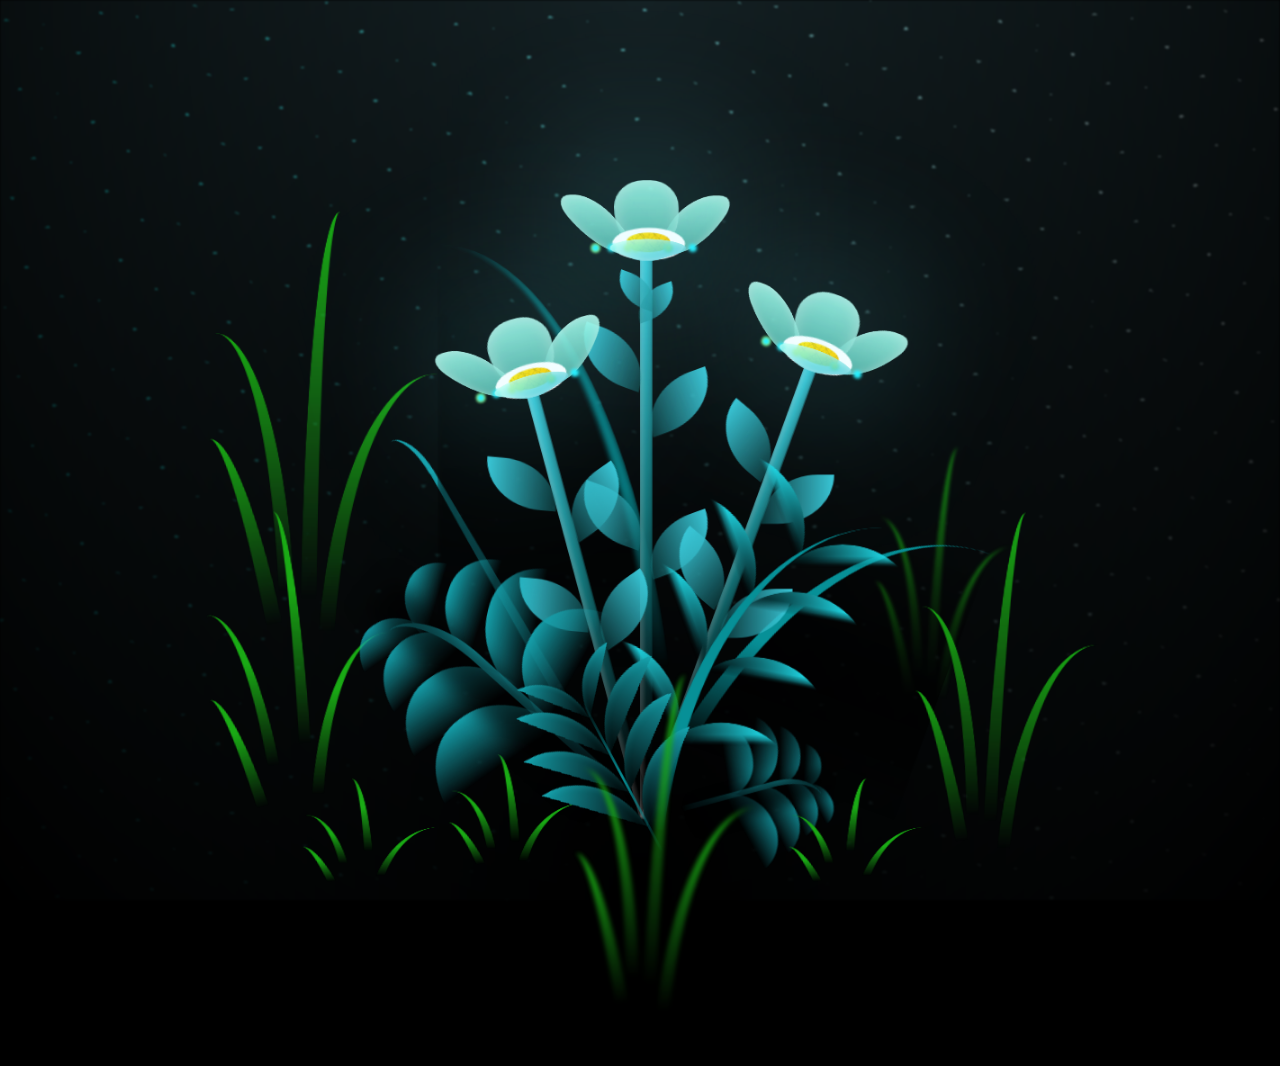
<file: nurulnafhiaturrohma/index.html>
<!DOCTYPE html>
<html lang="en">
<head>
    <meta charset="UTF-8">
    <title>I Love You</title>
    <meta name=keywords content="i love you nurul nafhiatur rohma, nurul nafhiatur rohma, i love you, i love you nurul, love you">
    <meta name=description content="I Love You, Nurul Nafhiatur Rohma.. I made this for you my love.. Hope you like it.. Papayy..">
    <link rel=icon type=image/png href=https://raw.githubusercontent.com/muhrizki1996/Pub-HTML-Muhammad-Rizki/main/nurulnafhiaturrohma/assets/img/favicon.png>
    <link rel=icon type=image/png href=https://raw.githubusercontent.com/muhrizki1996/Pub-HTML-Muhammad-Rizki/main/nurulnafhiaturrohma/assets/img/favicon-48x48.png sizes=48x48>
    <link rel=icon type=image/png href=https://raw.githubusercontent.com/muhrizki1996/Pub-HTML-Muhammad-Rizki/main/nurulnafhiaturrohma/assets/img/favicon-128x128.png sizes=128x128>
    <link rel=icon type=image/png href=https://raw.githubusercontent.com/muhrizki1996/Pub-HTML-Muhammad-Rizki/main/nurulnafhiaturrohma/assets/img//favicon-256x256.png sizes=256x256>
    <style>
      *,
*::after,
*::before {
  padding: 0;
  margin: 0;
  box-sizing: border-box;
}

:root {
  --dark-color: #000;
}

body {
  display: flex;
  align-items: flex-end;
  justify-content: center;
  min-height: 100vh;
  background-color: var(--dark-color);
  overflow: hidden;
  perspective: 1000px;
}

.night {
  position: fixed;
  left: 50%;
  top: 0;
  transform: translateX(-50%);
  width: 100%;
  height: 100%;
  filter: blur(0.1vmin);
  background-image: radial-gradient(ellipse at top, transparent 0%, var(--dark-color)), radial-gradient(ellipse at bottom, var(--dark-color), rgba(145, 233, 255, 0.2)), repeating-linear-gradient(220deg, black 0px, black 19px, transparent 19px, transparent 22px), repeating-linear-gradient(189deg, black 0px, black 19px, transparent 19px, transparent 22px), repeating-linear-gradient(148deg, black 0px, black 19px, transparent 19px, transparent 22px), linear-gradient(90deg, #00fffa, #f0f0f0);
}

.flowers {
  position: relative;
  transform: scale(0.9);
}

.flower {
  position: absolute;
  bottom: 10vmin;
  transform-origin: bottom center;
  z-index: 10;
  --fl-speed: 0.8s;
}
.flower--1 {
  animation: moving-flower-1 4s linear infinite;
}
.flower--1 .flower__line {
  height: 70vmin;
  animation-delay: 0.3s;
}
.flower--1 .flower__line__leaf--1 {
  animation: blooming-leaf-right var(--fl-speed) 1.6s backwards;
}
.flower--1 .flower__line__leaf--2 {
  animation: blooming-leaf-right var(--fl-speed) 1.4s backwards;
}
.flower--1 .flower__line__leaf--3 {
  animation: blooming-leaf-left var(--fl-speed) 1.2s backwards;
}
.flower--1 .flower__line__leaf--4 {
  animation: blooming-leaf-left var(--fl-speed) 1s backwards;
}
.flower--1 .flower__line__leaf--5 {
  animation: blooming-leaf-right var(--fl-speed) 1.8s backwards;
}
.flower--1 .flower__line__leaf--6 {
  animation: blooming-leaf-left var(--fl-speed) 2s backwards;
}
.flower--2 {
  left: 50%;
  transform: rotate(20deg);
  animation: moving-flower-2 4s linear infinite;
}
.flower--2 .flower__line {
  height: 60vmin;
  animation-delay: 0.6s;
}
.flower--2 .flower__line__leaf--1 {
  animation: blooming-leaf-right var(--fl-speed) 1.9s backwards;
}
.flower--2 .flower__line__leaf--2 {
  animation: blooming-leaf-right var(--fl-speed) 1.7s backwards;
}
.flower--2 .flower__line__leaf--3 {
  animation: blooming-leaf-left var(--fl-speed) 1.5s backwards;
}
.flower--2 .flower__line__leaf--4 {
  animation: blooming-leaf-left var(--fl-speed) 1.3s backwards;
}
.flower--3 {
  left: 50%;
  transform: rotate(-15deg);
  animation: moving-flower-3 4s linear infinite;
}
.flower--3 .flower__line {
  animation-delay: 0.9s;
}
.flower--3 .flower__line__leaf--1 {
  animation: blooming-leaf-right var(--fl-speed) 2.5s backwards;
}
.flower--3 .flower__line__leaf--2 {
  animation: blooming-leaf-right var(--fl-speed) 2.3s backwards;
}
.flower--3 .flower__line__leaf--3 {
  animation: blooming-leaf-left var(--fl-speed) 2.1s backwards;
}
.flower--3 .flower__line__leaf--4 {
  animation: blooming-leaf-left var(--fl-speed) 1.9s backwards;
}
.flower__leafs {
  position: relative;
  animation: blooming-flower 2s backwards;
}
.flower__leafs--1 {
  animation-delay: 1.1s;
}
.flower__leafs--2 {
  animation-delay: 1.4s;
}
.flower__leafs--3 {
  animation-delay: 1.7s;
}
.flower__leafs::after {
  content: "";
  position: absolute;
  left: 0;
  top: 0;
  transform: translate(-50%, -100%);
  width: 8vmin;
  height: 8vmin;
  background-color: #6bf0ff;
  filter: blur(10vmin);
}
.flower__leaf {
  position: absolute;
  bottom: 0;
  left: 50%;
  width: 8vmin;
  height: 11vmin;
  border-radius: 51% 49% 47% 53%/44% 45% 55% 69%;
  background-color: #a7ffee;
  background-image: linear-gradient(to top, #54b8aa, #a7ffee);
  transform-origin: bottom center;
  opacity: 0.9;
  box-shadow: inset 0 0 2vmin rgba(255, 255, 255, 0.5);
}
.flower__leaf--1 {
  transform: translate(-10%, 1%) rotateY(40deg) rotateX(-50deg);
}
.flower__leaf--2 {
  transform: translate(-50%, -4%) rotateX(40deg);
}
.flower__leaf--3 {
  transform: translate(-90%, 0%) rotateY(45deg) rotateX(50deg);
}
.flower__leaf--4 {
  width: 8vmin;
  height: 8vmin;
  transform-origin: bottom left;
  border-radius: 4vmin 10vmin 4vmin 4vmin;
  transform: translate(0%, 18%) rotateX(70deg) rotate(-43deg);
  background-image: linear-gradient(to top, #39c6d6, #a7ffee);
  z-index: 1;
  opacity: 0.8;
}
.flower__white-circle {
  position: absolute;
  left: -3.5vmin;
  top: -3vmin;
  width: 9vmin;
  height: 4vmin;
  border-radius: 50%;
  background-color: #fff;
}
.flower__white-circle::after {
  content: "";
  position: absolute;
  left: 50%;
  top: 45%;
  transform: translate(-50%, -50%);
  width: 60%;
  height: 60%;
  border-radius: inherit;
  background-image: repeating-linear-gradient(135deg, rgba(0, 0, 0, 0.03) 0px, rgba(0, 0, 0, 0.03) 1px, transparent 1px, transparent 12px), repeating-linear-gradient(45deg, rgba(0, 0, 0, 0.03) 0px, rgba(0, 0, 0, 0.03) 1px, transparent 1px, transparent 12px), repeating-linear-gradient(67.5deg, rgba(0, 0, 0, 0.03) 0px, rgba(0, 0, 0, 0.03) 1px, transparent 1px, transparent 12px), repeating-linear-gradient(135deg, rgba(0, 0, 0, 0.03) 0px, rgba(0, 0, 0, 0.03) 1px, transparent 1px, transparent 12px), repeating-linear-gradient(45deg, rgba(0, 0, 0, 0.03) 0px, rgba(0, 0, 0, 0.03) 1px, transparent 1px, transparent 12px), repeating-linear-gradient(112.5deg, rgba(0, 0, 0, 0.03) 0px, rgba(0, 0, 0, 0.03) 1px, transparent 1px, transparent 12px), repeating-linear-gradient(112.5deg, rgba(0, 0, 0, 0.03) 0px, rgba(0, 0, 0, 0.03) 1px, transparent 1px, transparent 12px), repeating-linear-gradient(45deg, rgba(0, 0, 0, 0.03) 0px, rgba(0, 0, 0, 0.03) 1px, transparent 1px, transparent 12px), repeating-linear-gradient(22.5deg, rgba(0, 0, 0, 0.03) 0px, rgba(0, 0, 0, 0.03) 1px, transparent 1px, transparent 12px), repeating-linear-gradient(45deg, rgba(0, 0, 0, 0.03) 0px, rgba(0, 0, 0, 0.03) 1px, transparent 1px, transparent 12px), repeating-linear-gradient(22.5deg, rgba(0, 0, 0, 0.03) 0px, rgba(0, 0, 0, 0.03) 1px, transparent 1px, transparent 12px), repeating-linear-gradient(135deg, rgba(0, 0, 0, 0.03) 0px, rgba(0, 0, 0, 0.03) 1px, transparent 1px, transparent 12px), repeating-linear-gradient(157.5deg, rgba(0, 0, 0, 0.03) 0px, rgba(0, 0, 0, 0.03) 1px, transparent 1px, transparent 12px), repeating-linear-gradient(67.5deg, rgba(0, 0, 0, 0.03) 0px, rgba(0, 0, 0, 0.03) 1px, transparent 1px, transparent 12px), repeating-linear-gradient(67.5deg, rgba(0, 0, 0, 0.03) 0px, rgba(0, 0, 0, 0.03) 1px, transparent 1px, transparent 12px), linear-gradient(90deg, #ffeb12, #ffce00);
}
.flower__line {
  height: 55vmin;
  width: 1.5vmin;
  background-image: linear-gradient(to left, rgba(0, 0, 0, 0.2), transparent, rgba(255, 255, 255, 0.2)), linear-gradient(to top, transparent 10%, #14757a, #39c6d6);
  box-shadow: inset 0 0 2px rgba(0, 0, 0, 0.5);
  animation: grow-flower-tree 4s backwards;
}
.flower__line__leaf {
  --w: 7vmin;
  --h: calc(var(--w) + 2vmin);
  position: absolute;
  top: 20%;
  left: 90%;
  width: var(--w);
  height: var(--h);
  border-top-right-radius: var(--h);
  border-bottom-left-radius: var(--h);
  background-image: linear-gradient(to top, rgba(20, 117, 122, 0.4), #39c6d6);
}
.flower__line__leaf--1 {
  transform: rotate(70deg) rotateY(30deg);
}
.flower__line__leaf--2 {
  top: 45%;
  transform: rotate(70deg) rotateY(30deg);
}
.flower__line__leaf--3, .flower__line__leaf--4, .flower__line__leaf--6 {
  border-top-right-radius: 0;
  border-bottom-left-radius: 0;
  border-top-left-radius: var(--h);
  border-bottom-right-radius: var(--h);
  left: -460%;
  top: 12%;
  transform: rotate(-70deg) rotateY(30deg);
}
.flower__line__leaf--4 {
  top: 40%;
}
.flower__line__leaf--5 {
  top: 0;
  transform-origin: left;
  transform: rotate(70deg) rotateY(30deg) scale(0.6);
}
.flower__line__leaf--6 {
  top: -2%;
  left: -450%;
  transform-origin: right;
  transform: rotate(-70deg) rotateY(30deg) scale(0.6);
}
.flower__light {
  position: absolute;
  bottom: 0vmin;
  width: 1vmin;
  height: 1vmin;
  background-color: #fffb00;
  border-radius: 50%;
  filter: blur(0.2vmin);
  animation: light-ans 4s linear infinite backwards;
}
.flower__light:nth-child(odd) {
  background-color: #23f0ff;
}
.flower__light--1 {
  left: -2vmin;
  animation-delay: 1s;
}
.flower__light--2 {
  left: 3vmin;
  animation-delay: 0.5s;
}
.flower__light--3 {
  left: -6vmin;
  animation-delay: 0.3s;
}
.flower__light--4 {
  left: 6vmin;
  animation-delay: 0.9s;
}
.flower__light--5 {
  left: -1vmin;
  animation-delay: 1.5s;
}
.flower__light--6 {
  left: -4vmin;
  animation-delay: 3s;
}
.flower__light--7 {
  left: 3vmin;
  animation-delay: 2s;
}
.flower__light--8 {
  left: -6vmin;
  animation-delay: 3.5s;
}
.flower__grass {
  --c: #159faa;
  --line-w: 1.5vmin;
  position: absolute;
  bottom: 12vmin;
  left: -7vmin;
  display: flex;
  flex-direction: column;
  align-items: flex-end;
  z-index: 20;
  transform-origin: bottom center;
  transform: rotate(-48deg) rotateY(40deg);
}
.flower__grass--1 {
  animation: moving-grass 2s linear infinite;
}
.flower__grass--2 {
  left: 2vmin;
  bottom: 10vmin;
  transform: scale(0.5) rotate(75deg) rotateX(10deg) rotateY(-200deg);
  opacity: 0.8;
  z-index: 0;
  animation: moving-grass--2 1.5s linear infinite;
}
.flower__grass--top {
  width: 7vmin;
  height: 10vmin;
  border-top-right-radius: 100%;
  border-right: var(--line-w) solid var(--c);
  transform-origin: bottom center;
  transform: rotate(-2deg);
}
.flower__grass--bottom {
  margin-top: -2px;
  width: var(--line-w);
  height: 25vmin;
  background-image: linear-gradient(to top, transparent, var(--c));
}
.flower__grass__leaf {
  --size: 10vmin;
  position: absolute;
  width: calc(var(--size) * 2.1);
  height: var(--size);
  border-top-left-radius: var(--size);
  border-top-right-radius: var(--size);
  background-image: linear-gradient(to top, transparent, transparent 30%, var(--c));
  z-index: 100;
}
.flower__grass__leaf--1 {
  top: -6%;
  left: 30%;
  --size: 6vmin;
  transform: rotate(-20deg);
  animation: growing-grass-ans--1 2s 2.6s backwards;
}
@keyframes growing-grass-ans--1 {
  0% {
    transform-origin: bottom left;
    transform: rotate(-20deg) scale(0);
  }
}
.flower__grass__leaf--2 {
  top: -5%;
  left: -110%;
  --size: 6vmin;
  transform: rotate(10deg);
  animation: growing-grass-ans--2 2s 2.4s linear backwards;
}
@keyframes growing-grass-ans--2 {
  0% {
    transform-origin: bottom right;
    transform: rotate(10deg) scale(0);
  }
}
.flower__grass__leaf--3 {
  top: 5%;
  left: 60%;
  --size: 8vmin;
  transform: rotate(-18deg) rotateX(-20deg);
  animation: growing-grass-ans--3 2s 2.2s linear backwards;
}
@keyframes growing-grass-ans--3 {
  0% {
    transform-origin: bottom left;
    transform: rotate(-18deg) rotateX(-20deg) scale(0);
  }
}
.flower__grass__leaf--4 {
  top: 6%;
  left: -135%;
  --size: 8vmin;
  transform: rotate(2deg);
  animation: growing-grass-ans--4 2s 2s linear backwards;
}
@keyframes growing-grass-ans--4 {
  0% {
    transform-origin: bottom right;
    transform: rotate(2deg) scale(0);
  }
}
.flower__grass__leaf--5 {
  top: 20%;
  left: 60%;
  --size: 10vmin;
  transform: rotate(-24deg) rotateX(-20deg);
  animation: growing-grass-ans--5 2s 1.8s linear backwards;
}
@keyframes growing-grass-ans--5 {
  0% {
    transform-origin: bottom left;
    transform: rotate(-24deg) rotateX(-20deg) scale(0);
  }
}
.flower__grass__leaf--6 {
  top: 22%;
  left: -180%;
  --size: 10vmin;
  transform: rotate(10deg);
  animation: growing-grass-ans--6 2s 1.6s linear backwards;
}
@keyframes growing-grass-ans--6 {
  0% {
    transform-origin: bottom right;
    transform: rotate(10deg) scale(0);
  }
}
.flower__grass__leaf--7 {
  top: 39%;
  left: 70%;
  --size: 10vmin;
  transform: rotate(-10deg);
  animation: growing-grass-ans--7 2s 1.4s linear backwards;
}
@keyframes growing-grass-ans--7 {
  0% {
    transform-origin: bottom left;
    transform: rotate(-10deg) scale(0);
  }
}
.flower__grass__leaf--8 {
  top: 40%;
  left: -215%;
  --size: 11vmin;
  transform: rotate(10deg);
  animation: growing-grass-ans--8 2s 1.2s linear backwards;
}
@keyframes growing-grass-ans--8 {
  0% {
    transform-origin: bottom right;
    transform: rotate(10deg) scale(0);
  }
}
.flower__grass__overlay {
  position: absolute;
  top: -10%;
  right: 0%;
  width: 100%;
  height: 100%;
  background-color: rgba(0, 0, 0, 0.6);
  filter: blur(1.5vmin);
  z-index: 100;
}
.flower__g-long {
  --w: 2vmin;
  --h: 6vmin;
  --c: #159faa;
  position: absolute;
  bottom: 10vmin;
  left: -3vmin;
  transform-origin: bottom center;
  transform: rotate(-30deg) rotateY(-20deg);
  display: flex;
  flex-direction: column;
  align-items: flex-end;
  animation: flower-g-long-ans 3s linear infinite;
}
@keyframes flower-g-long-ans {
  0%, 100% {
    transform: rotate(-30deg) rotateY(-20deg);
  }
  50% {
    transform: rotate(-32deg) rotateY(-20deg);
  }
}
.flower__g-long__top {
  top: calc(var(--h) * -1);
  width: calc(var(--w) + 1vmin);
  height: var(--h);
  border-top-right-radius: 100%;
  border-right: 0.7vmin solid var(--c);
  transform: translate(-0.7vmin, 1vmin);
}
.flower__g-long__bottom {
  width: var(--w);
  height: 50vmin;
  transform-origin: bottom center;
  background-image: linear-gradient(to top, transparent 30%, var(--c));
  box-shadow: inset 0 0 2px rgba(0, 0, 0, 0.5);
  clip-path: polygon(35% 0, 65% 1%, 100% 100%, 0% 100%);
}
.flower__g-right {
  position: absolute;
  bottom: 6vmin;
  left: -2vmin;
  transform-origin: bottom left;
  transform: rotate(20deg);
}
.flower__g-right .leaf {
  width: 30vmin;
  height: 50vmin;
  border-top-left-radius: 100%;
  border-left: 2vmin solid #079097;
  background-image: linear-gradient(to bottom, transparent, var(--dark-color) 60%);
  -webkit-mask-image: linear-gradient(to top, transparent 30%, #079097 60%);
}
.flower__g-right--1 {
  animation: flower-g-right-ans 2.5s linear infinite;
}
.flower__g-right--2 {
  left: 5vmin;
  transform: rotateY(-180deg);
  animation: flower-g-right-ans--2 3s linear infinite;
}
.flower__g-right--2 .leaf {
  height: 75vmin;
  filter: blur(0.3vmin);
  opacity: 0.8;
}
@keyframes flower-g-right-ans {
  0%, 100% {
    transform: rotate(20deg);
  }
  50% {
    transform: rotate(24deg) rotateX(-20deg);
  }
}
@keyframes flower-g-right-ans--2 {
  0%, 100% {
    transform: rotateY(-180deg) rotate(0deg) rotateX(-20deg);
  }
  50% {
    transform: rotateY(-180deg) rotate(6deg) rotateX(-20deg);
  }
}
.flower__g-front {
  position: absolute;
  bottom: 6vmin;
  left: 2.5vmin;
  z-index: 100;
  transform-origin: bottom center;
  transform: rotate(-28deg) rotateY(30deg) scale(1.04);
  animation: flower__g-front-ans 2s linear infinite;
}
@keyframes flower__g-front-ans {
  0%, 100% {
    transform: rotate(-28deg) rotateY(30deg) scale(1.04);
  }
  50% {
    transform: rotate(-35deg) rotateY(40deg) scale(1.04);
  }
}
.flower__g-front__line {
  width: 0.3vmin;
  height: 20vmin;
  background-image: linear-gradient(to top, transparent, #079097, transparent 100%);
  position: relative;
}
.flower__g-front__leaf-wrapper {
  position: absolute;
  top: 0;
  left: 0;
  transform-origin: bottom left;
  transform: rotate(10deg);
}
.flower__g-front__leaf-wrapper:nth-child(even) {
  left: 0vmin;
  transform: rotateY(-180deg) rotate(5deg);
  animation: flower__g-front__leaf-left-ans 1s ease-in backwards;
}
.flower__g-front__leaf-wrapper:nth-child(odd) {
  animation: flower__g-front__leaf-ans 1s ease-in backwards;
}
.flower__g-front__leaf-wrapper--1 {
  top: -8vmin;
  transform: scale(0.7);
  animation: flower__g-front__leaf-ans 1s 5.5s ease-in backwards !important;
}
.flower__g-front__leaf-wrapper--2 {
  top: -8vmin;
  transform: rotateY(-180deg) scale(0.7) !important;
  animation: flower__g-front__leaf-left-ans-2 1s 4.6s ease-in backwards !important;
}
.flower__g-front__leaf-wrapper--3 {
  top: -3vmin;
  animation: flower__g-front__leaf-ans 1s 4.6s ease-in backwards;
}
.flower__g-front__leaf-wrapper--4 {
  top: -3vmin;
  transform: rotateY(-180deg) scale(0.9) !important;
  animation: flower__g-front__leaf-left-ans-2 1s 4.6s ease-in backwards !important;
}
@keyframes flower__g-front__leaf-left-ans-2 {
  0% {
    transform: rotateY(-180deg) scale(0);
  }
}
.flower__g-front__leaf-wrapper--5, .flower__g-front__leaf-wrapper--6 {
  top: 2vmin;
}
.flower__g-front__leaf-wrapper--7, .flower__g-front__leaf-wrapper--8 {
  top: 6.5vmin;
}
.flower__g-front__leaf-wrapper--2 {
  animation-delay: 5.2s !important;
}
.flower__g-front__leaf-wrapper--3 {
  animation-delay: 4.9s !important;
}
.flower__g-front__leaf-wrapper--5 {
  animation-delay: 4.3s !important;
}
.flower__g-front__leaf-wrapper--6 {
  animation-delay: 4.1s !important;
}
.flower__g-front__leaf-wrapper--7 {
  animation-delay: 3.8s !important;
}
.flower__g-front__leaf-wrapper--8 {
  animation-delay: 3.5s !important;
}
@keyframes flower__g-front__leaf-ans {
  0% {
    transform: rotate(10deg) scale(0);
  }
}
@keyframes flower__g-front__leaf-left-ans {
  0% {
    transform: rotateY(-180deg) rotate(5deg) scale(0);
  }
}
.flower__g-front__leaf {
  width: 10vmin;
  height: 10vmin;
  border-radius: 100% 0% 0% 100%/100% 100% 0% 0%;
  box-shadow: inset 0 2px 1vmin rgba(44, 238, 252, 0.2);
  background-image: linear-gradient(to bottom left, transparent, var(--dark-color)), linear-gradient(to bottom right, #159faa 50%, transparent 50%, transparent);
  -webkit-mask-image: linear-gradient(to bottom right, #159faa 50%, transparent 50%, transparent);
  mask-image: linear-gradient(to bottom right, #159faa 50%, transparent 50%, transparent);
}
.flower__g-fr {
  position: absolute;
  bottom: -4vmin;
  left: vmin;
  transform-origin: bottom left;
  z-index: 10;
  animation: flower__g-fr-ans 2s linear infinite;
}
@keyframes flower__g-fr-ans {
  0%, 100% {
    transform: rotate(2deg);
  }
  50% {
    transform: rotate(4deg);
  }
}
.flower__g-fr .leaf {
  width: 30vmin;
  height: 50vmin;
  border-top-left-radius: 100%;
  border-left: 2vmin solid #079097;
  -webkit-mask-image: linear-gradient(to top, transparent 25%, #079097 50%);
  position: relative;
  z-index: 1;
}
.flower__g-fr__leaf {
  position: absolute;
  top: 0;
  left: 0;
  width: 10vmin;
  height: 10vmin;
  border-radius: 100% 0% 0% 100%/100% 100% 0% 0%;
  box-shadow: inset 0 2px 1vmin rgba(44, 238, 252, 0.2);
  background-image: linear-gradient(to bottom left, transparent, var(--dark-color) 98%), linear-gradient(to bottom right, #23f0ff 45%, transparent 50%, transparent);
  -webkit-mask-image: linear-gradient(135deg, #159faa 40%, transparent 50%, transparent);
}
.flower__g-fr__leaf--1 {
  left: 20vmin;
  transform: rotate(45deg);
  animation: flower__g-fr-leaft-ans-1 0.5s 5.2s linear backwards;
}
@keyframes flower__g-fr-leaft-ans-1 {
  0% {
    transform-origin: left;
    transform: rotate(45deg) scale(0);
  }
}
.flower__g-fr__leaf--2 {
  left: 12vmin;
  top: -7vmin;
  transform: rotate(25deg) rotateY(-180deg);
  animation: flower__g-fr-leaft-ans-6 0.5s 5s linear backwards;
}
.flower__g-fr__leaf--3 {
  left: 15vmin;
  top: 6vmin;
  transform: rotate(55deg);
  animation: flower__g-fr-leaft-ans-5 0.5s 4.8s linear backwards;
}
.flower__g-fr__leaf--4 {
  left: 6vmin;
  top: -2vmin;
  transform: rotate(25deg) rotateY(-180deg);
  animation: flower__g-fr-leaft-ans-6 0.5s 4.6s linear backwards;
}
.flower__g-fr__leaf--5 {
  left: 10vmin;
  top: 14vmin;
  transform: rotate(55deg);
  animation: flower__g-fr-leaft-ans-5 0.5s 4.4s linear backwards;
}
@keyframes flower__g-fr-leaft-ans-5 {
  0% {
    transform-origin: left;
    transform: rotate(55deg) scale(0);
  }
}
.flower__g-fr__leaf--6 {
  left: 0vmin;
  top: 6vmin;
  transform: rotate(25deg) rotateY(-180deg);
  animation: flower__g-fr-leaft-ans-6 0.5s 4.2s linear backwards;
}
@keyframes flower__g-fr-leaft-ans-6 {
  0% {
    transform-origin: right;
    transform: rotate(25deg) rotateY(-180deg) scale(0);
  }
}
.flower__g-fr__leaf--7 {
  left: 5vmin;
  top: 22vmin;
  transform: rotate(45deg);
  animation: flower__g-fr-leaft-ans-7 0.5s 4s linear backwards;
}
@keyframes flower__g-fr-leaft-ans-7 {
  0% {
    transform-origin: left;
    transform: rotate(45deg) scale(0);
  }
}
.flower__g-fr__leaf--8 {
  left: -4vmin;
  top: 15vmin;
  transform: rotate(15deg) rotateY(-180deg);
  animation: flower__g-fr-leaft-ans-8 0.5s 3.8s linear backwards;
}
@keyframes flower__g-fr-leaft-ans-8 {
  0% {
    transform-origin: right;
    transform: rotate(15deg) rotateY(-180deg) scale(0);
  }
}

.long-g {
  position: absolute;
  bottom: 25vmin;
  left: -42vmin;
  transform-origin: bottom left;
}
.long-g--1 {
  bottom: 0vmin;
  transform: scale(0.8) rotate(-5deg);
}
.long-g--1 .leaf {
  -webkit-mask-image: linear-gradient(to top, transparent 40%, #079097 80%) !important;
}
.long-g--1 .leaf--1 {
  --w: 5vmin;
  --h: 60vmin;
  left: -2vmin;
  transform: rotate(3deg) rotateY(-180deg);
}
.long-g--2, .long-g--3 {
  bottom: -3vmin;
  left: -35vmin;
  transform-origin: center;
  transform: scale(0.6) rotateX(60deg);
}
.long-g--2 .leaf, .long-g--3 .leaf {
  -webkit-mask-image: linear-gradient(to top, transparent 50%, #079097 80%) !important;
}
.long-g--2 .leaf--1, .long-g--3 .leaf--1 {
  left: -1vmin;
  transform: rotateY(-180deg);
}
.long-g--3 {
  left: -17vmin;
  bottom: 0vmin;
}
.long-g--3 .leaf {
  -webkit-mask-image: linear-gradient(to top, transparent 40%, #079097 80%) !important;
}
.long-g--4 {
  left: 25vmin;
  bottom: -3vmin;
  transform-origin: center;
  transform: scale(0.6) rotateX(60deg);
}
.long-g--4 .leaf {
  -webkit-mask-image: linear-gradient(to top, transparent 50%, #079097 80%) !important;
}
.long-g--5 {
  left: 42vmin;
  bottom: 0vmin;
  transform: scale(0.8) rotate(2deg);
}
.long-g--6 {
  left: 0vmin;
  bottom: -20vmin;
  z-index: 100;
  filter: blur(0.3vmin);
  transform: scale(0.8) rotate(2deg);
}
.long-g--7 {
  left: 35vmin;
  bottom: 20vmin;
  z-index: -1;
  filter: blur(0.3vmin);
  transform: scale(0.6) rotate(2deg);
  opacity: 0.7;
}
.long-g .leaf {
  --w: 15vmin;
  --h: 40vmin;
  --c: #1aaa15;
  position: absolute;
  bottom: 0;
  width: var(--w);
  height: var(--h);
  border-top-left-radius: 100%;
  border-left: 2vmin solid var(--c);
  -webkit-mask-image: linear-gradient(to top, transparent 20%, var(--dark-color));
  transform-origin: bottom center;
}
.long-g .leaf--0 {
  left: 2vmin;
  animation: leaf-ans-1 4s linear infinite;
}
.long-g .leaf--1 {
  --w: 5vmin;
  --h: 60vmin;
  animation: leaf-ans-1 4s linear infinite;
}
.long-g .leaf--2 {
  --w: 10vmin;
  --h: 40vmin;
  left: -0.5vmin;
  bottom: 5vmin;
  transform-origin: bottom left;
  transform: rotateY(-180deg);
  animation: leaf-ans-2 3s linear infinite;
}
.long-g .leaf--3 {
  --w: 5vmin;
  --h: 30vmin;
  left: -1vmin;
  bottom: 3.2vmin;
  transform-origin: bottom left;
  transform: rotate(-10deg) rotateY(-180deg);
  animation: leaf-ans-3 3s linear infinite;
}

@keyframes leaf-ans-1 {
  0%, 100% {
    transform: rotate(-5deg) scale(1);
  }
  50% {
    transform: rotate(5deg) scale(1.1);
  }
}
@keyframes leaf-ans-2 {
  0%, 100% {
    transform: rotateY(-180deg) rotate(5deg);
  }
  50% {
    transform: rotateY(-180deg) rotate(0deg) scale(1.1);
  }
}
@keyframes leaf-ans-3 {
  0%, 100% {
    transform: rotate(-10deg) rotateY(-180deg);
  }
  50% {
    transform: rotate(-20deg) rotateY(-180deg);
  }
}
.grow-ans {
  animation: grow-ans 2s var(--d) backwards;
}

@keyframes grow-ans {
  0% {
    transform: scale(0);
    opacity: 0;
  }
}
@keyframes light-ans {
  0% {
    opacity: 0;
    transform: translateY(0vmin);
  }
  25% {
    opacity: 1;
    transform: translateY(-5vmin) translateX(-2vmin);
  }
  50% {
    opacity: 1;
    transform: translateY(-15vmin) translateX(2vmin);
    filter: blur(0.2vmin);
  }
  75% {
    transform: translateY(-20vmin) translateX(-2vmin);
    filter: blur(0.2vmin);
  }
  100% {
    transform: translateY(-30vmin);
    opacity: 0;
    filter: blur(1vmin);
  }
}
@keyframes moving-flower-1 {
  0%, 100% {
    transform: rotate(2deg);
  }
  50% {
    transform: rotate(-2deg);
  }
}
@keyframes moving-flower-2 {
  0%, 100% {
    transform: rotate(18deg);
  }
  50% {
    transform: rotate(14deg);
  }
}
@keyframes moving-flower-3 {
  0%, 100% {
    transform: rotate(-18deg);
  }
  50% {
    transform: rotate(-20deg) rotateY(-10deg);
  }
}
@keyframes blooming-leaf-right {
  0% {
    transform-origin: left;
    transform: rotate(70deg) rotateY(30deg) scale(0);
  }
}
@keyframes blooming-leaf-left {
  0% {
    transform-origin: right;
    transform: rotate(-70deg) rotateY(30deg) scale(0);
  }
}
@keyframes grow-flower-tree {
  0% {
    height: 0;
    border-radius: 1vmin;
  }
}
@keyframes blooming-flower {
  0% {
    transform: scale(0);
  }
}
@keyframes moving-grass {
  0%, 100% {
    transform: rotate(-48deg) rotateY(40deg);
  }
  50% {
    transform: rotate(-50deg) rotateY(40deg);
  }
}
@keyframes moving-grass--2 {
  0%, 100% {
    transform: scale(0.5) rotate(75deg) rotateX(10deg) rotateY(-200deg);
  }
  50% {
    transform: scale(0.5) rotate(79deg) rotateX(10deg) rotateY(-200deg);
  }
}
.growing-grass {
  animation: growing-grass-ans 1s 2s backwards;
}

@keyframes growing-grass-ans {
  0% {
    transform: scale(0);
  }
}
.not-loaded * {
  animation-play-state: paused !important;
}
    </style>

</head>
<body>
<!--  
 
  CSS Blossoming Flowers at Magical Night.
  I've taken some inspiration by Yup Nguyen's Artwork: https://dribbble.com/shots/11096994-Virtual-Garden.
  Made with Pure CSS & ♥
-->

<body class="not-loaded">
  <div class="night"></div>
  <div class="flowers">
    <div class="flower flower--1">
      <div class="flower__leafs flower__leafs--1">
        <div class="flower__leaf flower__leaf--1"></div>
        <div class="flower__leaf flower__leaf--2"></div>
        <div class="flower__leaf flower__leaf--3"></div>
        <div class="flower__leaf flower__leaf--4"></div>
        <div class="flower__white-circle"></div>

        <div class="flower__light flower__light--1"></div>
        <div class="flower__light flower__light--2"></div>
        <div class="flower__light flower__light--3"></div>
        <div class="flower__light flower__light--4"></div>
        <div class="flower__light flower__light--5"></div>
        <div class="flower__light flower__light--6"></div>
        <div class="flower__light flower__light--7"></div>
        <div class="flower__light flower__light--8"></div>

      </div>
      <div class="flower__line">
        <div class="flower__line__leaf flower__line__leaf--1"></div>
        <div class="flower__line__leaf flower__line__leaf--2"></div>
        <div class="flower__line__leaf flower__line__leaf--3"></div>
        <div class="flower__line__leaf flower__line__leaf--4"></div>
        <div class="flower__line__leaf flower__line__leaf--5"></div>
        <div class="flower__line__leaf flower__line__leaf--6"></div>
      </div>
    </div>

    <div class="flower flower--2">
      <div class="flower__leafs flower__leafs--2">
        <div class="flower__leaf flower__leaf--1"></div>
        <div class="flower__leaf flower__leaf--2"></div>
        <div class="flower__leaf flower__leaf--3"></div>
        <div class="flower__leaf flower__leaf--4"></div>
        <div class="flower__white-circle"></div>

        <div class="flower__light flower__light--1"></div>
        <div class="flower__light flower__light--2"></div>
        <div class="flower__light flower__light--3"></div>
        <div class="flower__light flower__light--4"></div>
        <div class="flower__light flower__light--5"></div>
        <div class="flower__light flower__light--6"></div>
        <div class="flower__light flower__light--7"></div>
        <div class="flower__light flower__light--8"></div>

      </div>
      <div class="flower__line">
        <div class="flower__line__leaf flower__line__leaf--1"></div>
        <div class="flower__line__leaf flower__line__leaf--2"></div>
        <div class="flower__line__leaf flower__line__leaf--3"></div>
        <div class="flower__line__leaf flower__line__leaf--4"></div>
      </div>
    </div>

    <div class="flower flower--3">
      <div class="flower__leafs flower__leafs--3">
        <div class="flower__leaf flower__leaf--1"></div>
        <div class="flower__leaf flower__leaf--2"></div>
        <div class="flower__leaf flower__leaf--3"></div>
        <div class="flower__leaf flower__leaf--4"></div>
        <div class="flower__white-circle"></div>

        <div class="flower__light flower__light--1"></div>
        <div class="flower__light flower__light--2"></div>
        <div class="flower__light flower__light--3"></div>
        <div class="flower__light flower__light--4"></div>
        <div class="flower__light flower__light--5"></div>
        <div class="flower__light flower__light--6"></div>
        <div class="flower__light flower__light--7"></div>
        <div class="flower__light flower__light--8"></div>

      </div>
      <div class="flower__line">
        <div class="flower__line__leaf flower__line__leaf--1"></div>
        <div class="flower__line__leaf flower__line__leaf--2"></div>
        <div class="flower__line__leaf flower__line__leaf--3"></div>
        <div class="flower__line__leaf flower__line__leaf--4"></div>
      </div>
    </div>

    <div class="grow-ans" style="--d:1.2s">
      <div class="flower__g-long">
        <div class="flower__g-long__top"></div>
        <div class="flower__g-long__bottom"></div>
      </div>
    </div>

    <div class="growing-grass">
      <div class="flower__grass flower__grass--1">
        <div class="flower__grass--top"></div>
        <div class="flower__grass--bottom"></div>
        <div class="flower__grass__leaf flower__grass__leaf--1"></div>
        <div class="flower__grass__leaf flower__grass__leaf--2"></div>
        <div class="flower__grass__leaf flower__grass__leaf--3"></div>
        <div class="flower__grass__leaf flower__grass__leaf--4"></div>
        <div class="flower__grass__leaf flower__grass__leaf--5"></div>
        <div class="flower__grass__leaf flower__grass__leaf--6"></div>
        <div class="flower__grass__leaf flower__grass__leaf--7"></div>
        <div class="flower__grass__leaf flower__grass__leaf--8"></div>
        <div class="flower__grass__overlay"></div>
      </div>
    </div>

    <div class="growing-grass">
      <div class="flower__grass flower__grass--2">
        <div class="flower__grass--top"></div>
        <div class="flower__grass--bottom"></div>
        <div class="flower__grass__leaf flower__grass__leaf--1"></div>
        <div class="flower__grass__leaf flower__grass__leaf--2"></div>
        <div class="flower__grass__leaf flower__grass__leaf--3"></div>
        <div class="flower__grass__leaf flower__grass__leaf--4"></div>
        <div class="flower__grass__leaf flower__grass__leaf--5"></div>
        <div class="flower__grass__leaf flower__grass__leaf--6"></div>
        <div class="flower__grass__leaf flower__grass__leaf--7"></div>
        <div class="flower__grass__leaf flower__grass__leaf--8"></div>
        <div class="flower__grass__overlay"></div>
      </div>
    </div>

    <div class="grow-ans" style="--d:2.4s">
      <div class="flower__g-right flower__g-right--1">
        <div class="leaf"></div>
      </div>
    </div>

    <div class="grow-ans" style="--d:2.8s">
      <div class="flower__g-right flower__g-right--2">
        <div class="leaf"></div>
      </div>
    </div>

    <div class="grow-ans" style="--d:2.8s">
      <div class="flower__g-front">
        <div class="flower__g-front__leaf-wrapper flower__g-front__leaf-wrapper--1">
          <div class="flower__g-front__leaf"></div>
        </div>
        <div class="flower__g-front__leaf-wrapper flower__g-front__leaf-wrapper--2">
          <div class="flower__g-front__leaf"></div>
        </div>
        <div class="flower__g-front__leaf-wrapper flower__g-front__leaf-wrapper--3">
          <div class="flower__g-front__leaf"></div>
        </div>
        <div class="flower__g-front__leaf-wrapper flower__g-front__leaf-wrapper--4">
          <div class="flower__g-front__leaf"></div>
        </div>
        <div class="flower__g-front__leaf-wrapper flower__g-front__leaf-wrapper--5">
          <div class="flower__g-front__leaf"></div>
        </div>
        <div class="flower__g-front__leaf-wrapper flower__g-front__leaf-wrapper--6">
          <div class="flower__g-front__leaf"></div>
        </div>
        <div class="flower__g-front__leaf-wrapper flower__g-front__leaf-wrapper--7">
          <div class="flower__g-front__leaf"></div>
        </div>
        <div class="flower__g-front__leaf-wrapper flower__g-front__leaf-wrapper--8">
          <div class="flower__g-front__leaf"></div>
        </div>
        <div class="flower__g-front__line"></div>
      </div>
    </div>

    <div class="grow-ans" style="--d:3.2s">
      <div class="flower__g-fr">
        <div class="leaf"></div>
        <div class="flower__g-fr__leaf flower__g-fr__leaf--1"></div>
        <div class="flower__g-fr__leaf flower__g-fr__leaf--2"></div>
        <div class="flower__g-fr__leaf flower__g-fr__leaf--3"></div>
        <div class="flower__g-fr__leaf flower__g-fr__leaf--4"></div>
        <div class="flower__g-fr__leaf flower__g-fr__leaf--5"></div>
        <div class="flower__g-fr__leaf flower__g-fr__leaf--6"></div>
        <div class="flower__g-fr__leaf flower__g-fr__leaf--7"></div>
        <div class="flower__g-fr__leaf flower__g-fr__leaf--8"></div>
      </div>
    </div>

    <div class="long-g long-g--0">
      <div class="grow-ans" style="--d:3s">
        <div class="leaf leaf--0"></div>
      </div>
      <div class="grow-ans" style="--d:2.2s">
        <div class="leaf leaf--1"></div>
      </div>
      <div class="grow-ans" style="--d:3.4s">
        <div class="leaf leaf--2"></div>
      </div>
      <div class="grow-ans" style="--d:3.6s">
        <div class="leaf leaf--3"></div>
      </div>
    </div>

    <div class="long-g long-g--1">
      <div class="grow-ans" style="--d:3.6s">
        <div class="leaf leaf--0"></div>
      </div>
      <div class="grow-ans" style="--d:3.8s">
        <div class="leaf leaf--1"></div>
      </div>
      <div class="grow-ans" style="--d:4s">
        <div class="leaf leaf--2"></div>
      </div>
      <div class="grow-ans" style="--d:4.2s">
        <div class="leaf leaf--3"></div>
      </div>
    </div>

    <div class="long-g long-g--2">
      <div class="grow-ans" style="--d:4s">
        <div class="leaf leaf--0"></div>
      </div>
      <div class="grow-ans" style="--d:4.2s">
        <div class="leaf leaf--1"></div>
      </div>
      <div class="grow-ans" style="--d:4.4s">
        <div class="leaf leaf--2"></div>
      </div>
      <div class="grow-ans" style="--d:4.6s">
        <div class="leaf leaf--3"></div>
      </div>
    </div>

    <div class="long-g long-g--3">
      <div class="grow-ans" style="--d:4s">
        <div class="leaf leaf--0"></div>
      </div>
      <div class="grow-ans" style="--d:4.2s">
        <div class="leaf leaf--1"></div>
      </div>
      <div class="grow-ans" style="--d:3s">
        <div class="leaf leaf--2"></div>
      </div>
      <div class="grow-ans" style="--d:3.6s">
        <div class="leaf leaf--3"></div>
      </div>
    </div>

    <div class="long-g long-g--4">
      <div class="grow-ans" style="--d:4s">
        <div class="leaf leaf--0"></div>
      </div>
      <div class="grow-ans" style="--d:4.2s">
        <div class="leaf leaf--1"></div>
      </div>
      <div class="grow-ans" style="--d:3s">
        <div class="leaf leaf--2"></div>
      </div>
      <div class="grow-ans" style="--d:3.6s">
        <div class="leaf leaf--3"></div>
      </div>
    </div>

    <div class="long-g long-g--5">
      <div class="grow-ans" style="--d:4s">
        <div class="leaf leaf--0"></div>
      </div>
      <div class="grow-ans" style="--d:4.2s">
        <div class="leaf leaf--1"></div>
      </div>
      <div class="grow-ans" style="--d:3s">
        <div class="leaf leaf--2"></div>
      </div>
      <div class="grow-ans" style="--d:3.6s">
        <div class="leaf leaf--3"></div>
      </div>
    </div>

    <div class="long-g long-g--6">
      <div class="grow-ans" style="--d:4.2s">
        <div class="leaf leaf--0"></div>
      </div>
      <div class="grow-ans" style="--d:4.4s">
        <div class="leaf leaf--1"></div>
      </div>
      <div class="grow-ans" style="--d:4.6s">
        <div class="leaf leaf--2"></div>
      </div>
      <div class="grow-ans" style="--d:4.8s">
        <div class="leaf leaf--3"></div>
      </div>
    </div>

    <div class="long-g long-g--7">
      <div class="grow-ans" style="--d:3s">
        <div class="leaf leaf--0"></div>
      </div>
      <div class="grow-ans" style="--d:3.2s">
        <div class="leaf leaf--1"></div>
      </div>
      <div class="grow-ans" style="--d:3.5s">
        <div class="leaf leaf--2"></div>
      </div>
      <div class="grow-ans" style="--d:3.6s">
        <div class="leaf leaf--3"></div>
      </div>
    </div>
  </div>
</body>
<!-- partial -->
  <script>
  onload = () => {
  const c = setTimeout(() => {
    document.body.classList.remove("not-loaded");
    clearTimeout(c);
  }, 1000);
};
  </script>
</body>
</html>
</file>
